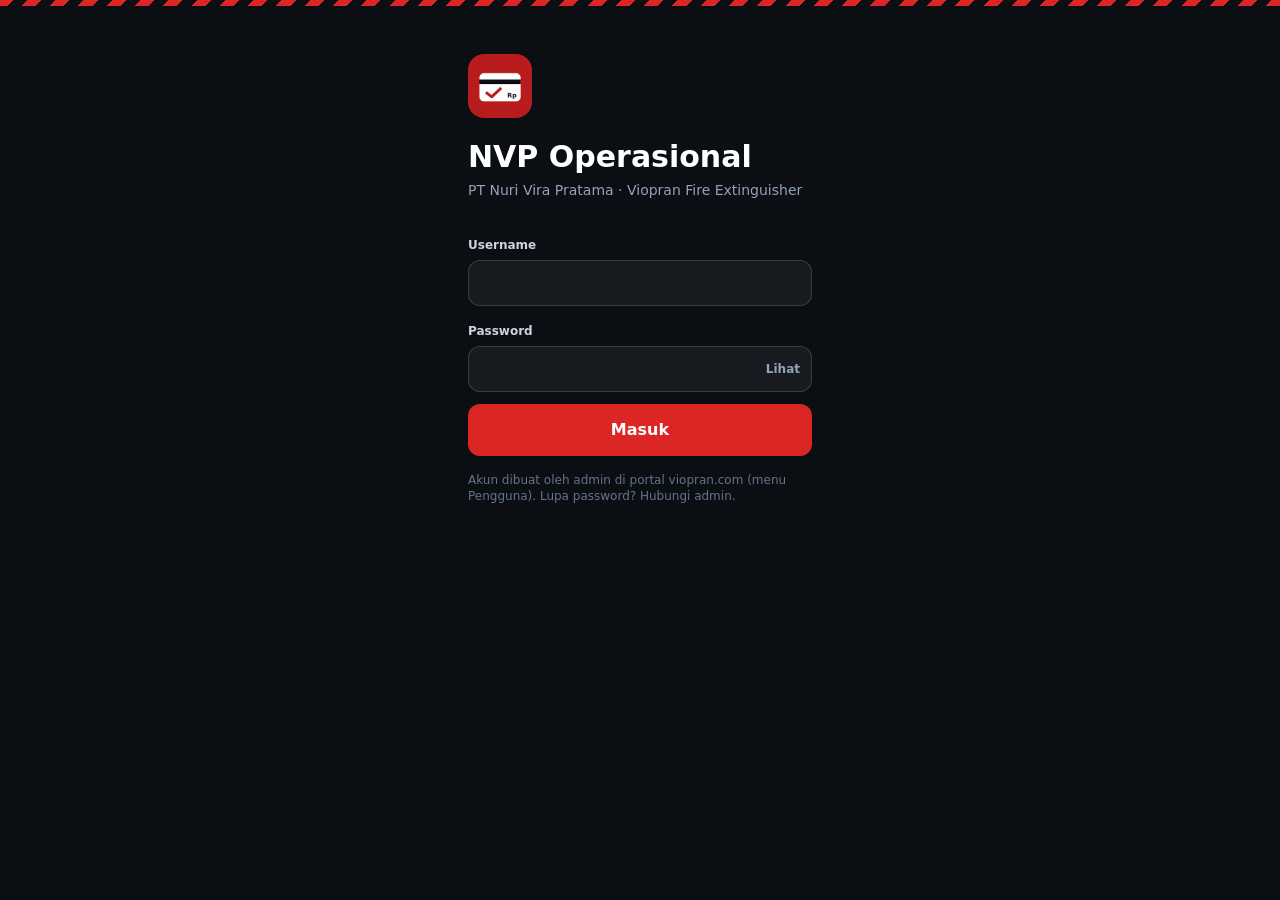
<file: app/index.html>
<!doctype html>
<html lang="id">
<head>
<meta charset="utf-8">
<meta name="viewport" content="width=device-width, initial-scale=1, viewport-fit=cover">
<title>NVP Operasional</title>
<meta name="description" content="Aplikasi operasional PT Nuri Vira Pratama: pemeriksaan APAR, pekerjaan refilling, pengajuan gaji dan pembayaran.">
<meta name="robots" content="noindex">
<meta name="theme-color" content="#0b0f14">
<link rel="preconnect" href="https://script.google.com" crossorigin>
<link rel="preconnect" href="https://script.googleusercontent.com" crossorigin>
<link rel="manifest" href="manifest.webmanifest">
<link rel="icon" href="icons/icon-192.png">
<link rel="apple-touch-icon" href="icons/apple-touch-icon.png">
<meta name="apple-mobile-web-app-capable" content="yes">
<meta name="mobile-web-app-capable" content="yes">
<meta name="apple-mobile-web-app-status-bar-style" content="black-translucent">
<meta name="apple-mobile-web-app-title" content="NVP Ops">
<link rel="stylesheet" href="styles.css">
</head>
<body class="bg-slate-100">
<div id="root"></div>
<noscript>Aktifkan JavaScript untuk memakai NVP Operasional.</noscript>
<script src="vendor/react.production.min.js"></script>
<script src="vendor/react-dom.production.min.js"></script>
<script src="../config.js"></script>
<script src="app.js"></script>
</body>
</html>
</file>
<file: app/styles.css>
*,:after,:before{--tw-border-spacing-x:0;--tw-border-spacing-y:0;--tw-translate-x:0;--tw-translate-y:0;--tw-rotate:0;--tw-skew-x:0;--tw-skew-y:0;--tw-scale-x:1;--tw-scale-y:1;--tw-pan-x: ;--tw-pan-y: ;--tw-pinch-zoom: ;--tw-scroll-snap-strictness:proximity;--tw-gradient-from-position: ;--tw-gradient-via-position: ;--tw-gradient-to-position: ;--tw-ordinal: ;--tw-slashed-zero: ;--tw-numeric-figure: ;--tw-numeric-spacing: ;--tw-numeric-fraction: ;--tw-ring-inset: ;--tw-ring-offset-width:0px;--tw-ring-offset-color:#fff;--tw-ring-color:rgba(59,130,246,.5);--tw-ring-offset-shadow:0 0 #0000;--tw-ring-shadow:0 0 #0000;--tw-shadow:0 0 #0000;--tw-shadow-colored:0 0 #0000;--tw-blur: ;--tw-brightness: ;--tw-contrast: ;--tw-grayscale: ;--tw-hue-rotate: ;--tw-invert: ;--tw-saturate: ;--tw-sepia: ;--tw-drop-shadow: ;--tw-backdrop-blur: ;--tw-backdrop-brightness: ;--tw-backdrop-contrast: ;--tw-backdrop-grayscale: ;--tw-backdrop-hue-rotate: ;--tw-backdrop-invert: ;--tw-backdrop-opacity: ;--tw-backdrop-saturate: ;--tw-backdrop-sepia: ;--tw-contain-size: ;--tw-contain-layout: ;--tw-contain-paint: ;--tw-contain-style: }::backdrop{--tw-border-spacing-x:0;--tw-border-spacing-y:0;--tw-translate-x:0;--tw-translate-y:0;--tw-rotate:0;--tw-skew-x:0;--tw-skew-y:0;--tw-scale-x:1;--tw-scale-y:1;--tw-pan-x: ;--tw-pan-y: ;--tw-pinch-zoom: ;--tw-scroll-snap-strictness:proximity;--tw-gradient-from-position: ;--tw-gradient-via-position: ;--tw-gradient-to-position: ;--tw-ordinal: ;--tw-slashed-zero: ;--tw-numeric-figure: ;--tw-numeric-spacing: ;--tw-numeric-fraction: ;--tw-ring-inset: ;--tw-ring-offset-width:0px;--tw-ring-offset-color:#fff;--tw-ring-color:rgba(59,130,246,.5);--tw-ring-offset-shadow:0 0 #0000;--tw-ring-shadow:0 0 #0000;--tw-shadow:0 0 #0000;--tw-shadow-colored:0 0 #0000;--tw-blur: ;--tw-brightness: ;--tw-contrast: ;--tw-grayscale: ;--tw-hue-rotate: ;--tw-invert: ;--tw-saturate: ;--tw-sepia: ;--tw-drop-shadow: ;--tw-backdrop-blur: ;--tw-backdrop-brightness: ;--tw-backdrop-contrast: ;--tw-backdrop-grayscale: ;--tw-backdrop-hue-rotate: ;--tw-backdrop-invert: ;--tw-backdrop-opacity: ;--tw-backdrop-saturate: ;--tw-backdrop-sepia: ;--tw-contain-size: ;--tw-contain-layout: ;--tw-contain-paint: ;--tw-contain-style: }/*! tailwindcss v3.4.17 | MIT License | https://tailwindcss.com*/*,:after,:before{box-sizing:border-box;border:0 solid #e5e7eb}:after,:before{--tw-content:""}:host,html{line-height:1.5;-webkit-text-size-adjust:100%;-moz-tab-size:4;-o-tab-size:4;tab-size:4;font-family:ui-sans-serif,system-ui,sans-serif,Apple Color Emoji,Segoe UI Emoji,Segoe UI Symbol,Noto Color Emoji;font-feature-settings:normal;font-variation-settings:normal;-webkit-tap-highlight-color:transparent}body{margin:0;line-height:inherit}hr{height:0;color:inherit;border-top-width:1px}abbr:where([title]){-webkit-text-decoration:underline dotted;text-decoration:underline dotted}h1,h2,h3,h4,h5,h6{font-size:inherit;font-weight:inherit}a{color:inherit;text-decoration:inherit}b,strong{font-weight:bolder}code,kbd,pre,samp{font-family:ui-monospace,SFMono-Regular,Menlo,Monaco,Consolas,Liberation Mono,Courier New,monospace;font-feature-settings:normal;font-variation-settings:normal;font-size:1em}small{font-size:80%}sub,sup{font-size:75%;line-height:0;position:relative;vertical-align:baseline}sub{bottom:-.25em}sup{top:-.5em}table{text-indent:0;border-color:inherit;border-collapse:collapse}button,input,optgroup,select,textarea{font-family:inherit;font-feature-settings:inherit;font-variation-settings:inherit;font-size:100%;font-weight:inherit;line-height:inherit;letter-spacing:inherit;color:inherit;margin:0;padding:0}button,select{text-transform:none}button,input:where([type=button]),input:where([type=reset]),input:where([type=submit]){-webkit-appearance:button;background-color:transparent;background-image:none}:-moz-focusring{outline:auto}:-moz-ui-invalid{box-shadow:none}progress{vertical-align:baseline}::-webkit-inner-spin-button,::-webkit-outer-spin-button{height:auto}[type=search]{-webkit-appearance:textfield;outline-offset:-2px}::-webkit-search-decoration{-webkit-appearance:none}::-webkit-file-upload-button{-webkit-appearance:button;font:inherit}summary{display:list-item}blockquote,dd,dl,figure,h1,h2,h3,h4,h5,h6,hr,p,pre{margin:0}fieldset{margin:0}fieldset,legend{padding:0}menu,ol,ul{list-style:none;margin:0;padding:0}dialog{padding:0}textarea{resize:vertical}input::-moz-placeholder,textarea::-moz-placeholder{opacity:1;color:#9ca3af}input::placeholder,textarea::placeholder{opacity:1;color:#9ca3af}[role=button],button{cursor:pointer}:disabled{cursor:default}audio,canvas,embed,iframe,img,object,svg,video{display:block;vertical-align:middle}img,video{max-width:100%;height:auto}[hidden]:where(:not([hidden=until-found])){display:none}.pointer-events-none{pointer-events:none}.visible{visibility:visible}.fixed{position:fixed}.absolute{position:absolute}.relative{position:relative}.sticky{position:sticky}.inset-0{inset:0}.inset-x-0{left:0;right:0}.-left-\[7px\]{left:-7px}.-right-10{right:-2.5rem}.-top-10{top:-2.5rem}.bottom-0{bottom:0}.bottom-24{bottom:6rem}.left-0{left:0}.left-1\/2{left:50%}.right-0{right:0}.right-0\.5{right:.125rem}.right-1{right:.25rem}.right-3{right:.75rem}.right-\[20\%\]{right:20%}.top-0{top:0}.top-0\.5{top:.125rem}.top-1{top:.25rem}.top-1\.5{top:.375rem}.top-1\/2{top:50%}.top-3{top:.75rem}.z-20{z-index:20}.z-30{z-index:30}.z-40{z-index:40}.z-50{z-index:50}.-mx-4{margin-left:-1rem;margin-right:-1rem}.mx-auto{margin-left:auto;margin-right:auto}.-mt-2{margin-top:-.5rem}.-mt-5{margin-top:-1.25rem}.mb-1\.5{margin-bottom:.375rem}.mb-12{margin-bottom:3rem}.mb-2{margin-bottom:.5rem}.mb-3{margin-bottom:.75rem}.mb-4{margin-bottom:1rem}.ml-1\.5{margin-left:.375rem}.mt-0\.5{margin-top:.125rem}.mt-1{margin-top:.25rem}.mt-1\.5{margin-top:.375rem}.mt-2{margin-top:.5rem}.mt-2\.5{margin-top:.625rem}.mt-3{margin-top:.75rem}.mt-4{margin-top:1rem}.mt-5{margin-top:1.25rem}.mt-8{margin-top:2rem}.block{display:block}.inline-block{display:inline-block}.flex{display:flex}.inline-flex{display:inline-flex}.table{display:table}.grid{display:grid}.hidden{display:none}.aspect-\[4\/3\]{aspect-ratio:4/3}.aspect-square{aspect-ratio:1/1}.h-1{height:.25rem}.h-1\.5{height:.375rem}.h-10{height:2.5rem}.h-11{height:2.75rem}.h-12{height:3rem}.h-14{height:3.5rem}.h-16{height:4rem}.h-2{height:.5rem}.h-2\.5{height:.625rem}.h-3{height:.75rem}.h-4{height:1rem}.h-40{height:10rem}.h-5{height:1.25rem}.h-6{height:1.5rem}.h-7{height:1.75rem}.h-8{height:2rem}.h-\[18px\]{height:18px}.h-\[22px\]{height:22px}.h-\[56px\]{height:56px}.h-\[72px\]{height:72px}.h-auto{height:auto}.h-full{height:100%}.min-h-0{min-height:0}.min-h-screen{min-height:100vh}.w-10{width:2.5rem}.w-11{width:2.75rem}.w-12{width:3rem}.w-14{width:3.5rem}.w-16{width:4rem}.w-2{width:.5rem}.w-2\.5{width:.625rem}.w-3{width:.75rem}.w-36{width:9rem}.w-4{width:1rem}.w-40{width:10rem}.w-48{width:12rem}.w-5{width:1.25rem}.w-6{width:1.5rem}.w-8{width:2rem}.w-\[56px\]{width:56px}.w-\[72px\]{width:72px}.w-full{width:100%}.min-w-0{min-width:0}.min-w-\[18px\]{min-width:18px}.min-w-\[22px\]{min-width:22px}.min-w-\[520px\]{min-width:520px}.min-w-\[640px\]{min-width:640px}.max-w-\[800px\]{max-width:800px}.max-w-\[90vw\]{max-width:90vw}.max-w-lg{max-width:32rem}.max-w-sm{max-width:24rem}.flex-1{flex:1 1 0%}.shrink-0{flex-shrink:0}.border-collapse{border-collapse:collapse}.-translate-x-1\/2{--tw-translate-x:-50%}.-translate-x-1\/2,.-translate-y-1\/2{transform:translate(var(--tw-translate-x),var(--tw-translate-y)) rotate(var(--tw-rotate)) skewX(var(--tw-skew-x)) skewY(var(--tw-skew-y)) scaleX(var(--tw-scale-x)) scaleY(var(--tw-scale-y))}.-translate-y-1\/2{--tw-translate-y:-50%}.rotate-90{--tw-rotate:90deg;transform:translate(var(--tw-translate-x),var(--tw-translate-y)) rotate(var(--tw-rotate)) skewX(var(--tw-skew-x)) skewY(var(--tw-skew-y)) scaleX(var(--tw-scale-x)) scaleY(var(--tw-scale-y))}.cursor-pointer{cursor:pointer}.grid-cols-1{grid-template-columns:repeat(1,minmax(0,1fr))}.grid-cols-2{grid-template-columns:repeat(2,minmax(0,1fr))}.grid-cols-3{grid-template-columns:repeat(3,minmax(0,1fr))}.grid-cols-4{grid-template-columns:repeat(4,minmax(0,1fr))}.grid-cols-5{grid-template-columns:repeat(5,minmax(0,1fr))}.grid-cols-\[1fr_130px_auto\]{grid-template-columns:1fr 130px auto}.grid-cols-\[1fr_96px\]{grid-template-columns:1fr 96px}.flex-col{flex-direction:column}.flex-wrap{flex-wrap:wrap}.items-start{align-items:flex-start}.items-end{align-items:flex-end}.items-center{align-items:center}.justify-end{justify-content:flex-end}.justify-center{justify-content:center}.justify-between{justify-content:space-between}.gap-1{gap:.25rem}.gap-1\.5{gap:.375rem}.gap-2{gap:.5rem}.gap-2\.5{gap:.625rem}.gap-3{gap:.75rem}.gap-4{gap:1rem}.space-y-1>:not([hidden])~:not([hidden]){--tw-space-y-reverse:0;margin-top:calc(.25rem*(1 - var(--tw-space-y-reverse)));margin-bottom:calc(.25rem*var(--tw-space-y-reverse))}.space-y-2>:not([hidden])~:not([hidden]){--tw-space-y-reverse:0;margin-top:calc(.5rem*(1 - var(--tw-space-y-reverse)));margin-bottom:calc(.5rem*var(--tw-space-y-reverse))}.space-y-2\.5>:not([hidden])~:not([hidden]){--tw-space-y-reverse:0;margin-top:calc(.625rem*(1 - var(--tw-space-y-reverse)));margin-bottom:calc(.625rem*var(--tw-space-y-reverse))}.space-y-3>:not([hidden])~:not([hidden]){--tw-space-y-reverse:0;margin-top:calc(.75rem*(1 - var(--tw-space-y-reverse)));margin-bottom:calc(.75rem*var(--tw-space-y-reverse))}.space-y-4>:not([hidden])~:not([hidden]){--tw-space-y-reverse:0;margin-top:calc(1rem*(1 - var(--tw-space-y-reverse)));margin-bottom:calc(1rem*var(--tw-space-y-reverse))}.space-y-5>:not([hidden])~:not([hidden]){--tw-space-y-reverse:0;margin-top:calc(1.25rem*(1 - var(--tw-space-y-reverse)));margin-bottom:calc(1.25rem*var(--tw-space-y-reverse))}.divide-y>:not([hidden])~:not([hidden]){--tw-divide-y-reverse:0;border-top-width:calc(1px*(1 - var(--tw-divide-y-reverse)));border-bottom-width:calc(1px*var(--tw-divide-y-reverse))}.divide-slate-100>:not([hidden])~:not([hidden]){--tw-divide-opacity:1;border-color:rgb(241 245 249/var(--tw-divide-opacity,1))}.overflow-hidden{overflow:hidden}.overflow-x-auto{overflow-x:auto}.overflow-x-hidden{overflow-x:hidden}.truncate{overflow:hidden;text-overflow:ellipsis}.truncate,.whitespace-nowrap{white-space:nowrap}.break-words{overflow-wrap:break-word}.rounded-2xl{border-radius:1rem}.rounded-3xl{border-radius:1.5rem}.rounded-full{border-radius:9999px}.rounded-lg{border-radius:.5rem}.rounded-xl{border-radius:.75rem}.border{border-width:1px}.border-2{border-width:2px}.border-4{border-width:4px}.border-b{border-bottom-width:1px}.border-b-\[3px\]{border-bottom-width:3px}.border-l-2{border-left-width:2px}.border-l-4{border-left-width:4px}.border-t{border-top-width:1px}.border-dashed{border-style:dashed}.border-amber-200{--tw-border-opacity:1;border-color:rgb(253 230 138/var(--tw-border-opacity,1))}.border-amber-300{--tw-border-opacity:1;border-color:rgb(252 211 77/var(--tw-border-opacity,1))}.border-blue-200{--tw-border-opacity:1;border-color:rgb(191 219 254/var(--tw-border-opacity,1))}.border-emerald-200{--tw-border-opacity:1;border-color:rgb(167 243 208/var(--tw-border-opacity,1))}.border-emerald-600{--tw-border-opacity:1;border-color:rgb(5 150 105/var(--tw-border-opacity,1))}.border-orange-200{--tw-border-opacity:1;border-color:rgb(254 215 170/var(--tw-border-opacity,1))}.border-red-100{--tw-border-opacity:1;border-color:rgb(254 226 226/var(--tw-border-opacity,1))}.border-red-200{--tw-border-opacity:1;border-color:rgb(254 202 202/var(--tw-border-opacity,1))}.border-red-300{--tw-border-opacity:1;border-color:rgb(252 165 165/var(--tw-border-opacity,1))}.border-red-400{--tw-border-opacity:1;border-color:rgb(248 113 113/var(--tw-border-opacity,1))}.border-red-500{--tw-border-opacity:1;border-color:rgb(239 68 68/var(--tw-border-opacity,1))}.border-red-600{--tw-border-opacity:1;border-color:rgb(220 38 38/var(--tw-border-opacity,1))}.border-rose-200{--tw-border-opacity:1;border-color:rgb(254 205 211/var(--tw-border-opacity,1))}.border-rose-300{--tw-border-opacity:1;border-color:rgb(253 164 175/var(--tw-border-opacity,1))}.border-rose-600{--tw-border-opacity:1;border-color:rgb(225 29 72/var(--tw-border-opacity,1))}.border-sky-200{--tw-border-opacity:1;border-color:rgb(186 230 253/var(--tw-border-opacity,1))}.border-slate-100{--tw-border-opacity:1;border-color:rgb(241 245 249/var(--tw-border-opacity,1))}.border-slate-200{--tw-border-opacity:1;border-color:rgb(226 232 240/var(--tw-border-opacity,1))}.border-slate-300{--tw-border-opacity:1;border-color:rgb(203 213 225/var(--tw-border-opacity,1))}.border-slate-400{--tw-border-opacity:1;border-color:rgb(148 163 184/var(--tw-border-opacity,1))}.border-slate-800{--tw-border-opacity:1;border-color:rgb(30 41 59/var(--tw-border-opacity,1))}.border-slate-900{--tw-border-opacity:1;border-color:rgb(15 23 42/var(--tw-border-opacity,1))}.border-violet-200{--tw-border-opacity:1;border-color:rgb(221 214 254/var(--tw-border-opacity,1))}.border-white{--tw-border-opacity:1;border-color:rgb(255 255 255/var(--tw-border-opacity,1))}.border-white\/10{border-color:hsla(0,0%,100%,.1)}.border-white\/15{border-color:hsla(0,0%,100%,.15)}.border-white\/30{border-color:hsla(0,0%,100%,.3)}.bg-amber-100{--tw-bg-opacity:1;background-color:rgb(254 243 199/var(--tw-bg-opacity,1))}.bg-amber-50{--tw-bg-opacity:1;background-color:rgb(255 251 235/var(--tw-bg-opacity,1))}.bg-amber-500{--tw-bg-opacity:1;background-color:rgb(245 158 11/var(--tw-bg-opacity,1))}.bg-amber-600{--tw-bg-opacity:1;background-color:rgb(217 119 6/var(--tw-bg-opacity,1))}.bg-black{--tw-bg-opacity:1;background-color:rgb(0 0 0/var(--tw-bg-opacity,1))}.bg-black\/55{background-color:rgba(0,0,0,.55)}.bg-black\/60{background-color:rgba(0,0,0,.6)}.bg-blue-50{--tw-bg-opacity:1;background-color:rgb(239 246 255/var(--tw-bg-opacity,1))}.bg-blue-600{--tw-bg-opacity:1;background-color:rgb(37 99 235/var(--tw-bg-opacity,1))}.bg-emerald-50{--tw-bg-opacity:1;background-color:rgb(236 253 245/var(--tw-bg-opacity,1))}.bg-emerald-500{--tw-bg-opacity:1;background-color:rgb(16 185 129/var(--tw-bg-opacity,1))}.bg-emerald-600{--tw-bg-opacity:1;background-color:rgb(5 150 105/var(--tw-bg-opacity,1))}.bg-orange-50{--tw-bg-opacity:1;background-color:rgb(255 247 237/var(--tw-bg-opacity,1))}.bg-red-100{--tw-bg-opacity:1;background-color:rgb(254 226 226/var(--tw-bg-opacity,1))}.bg-red-50{--tw-bg-opacity:1;background-color:rgb(254 242 242/var(--tw-bg-opacity,1))}.bg-red-50\/40{background-color:hsla(0,86%,97%,.4)}.bg-red-50\/60{background-color:hsla(0,86%,97%,.6)}.bg-red-600{--tw-bg-opacity:1;background-color:rgb(220 38 38/var(--tw-bg-opacity,1))}.bg-red-600\/25{background-color:rgba(220,38,38,.25)}.bg-rose-50{--tw-bg-opacity:1;background-color:rgb(255 241 242/var(--tw-bg-opacity,1))}.bg-rose-600{--tw-bg-opacity:1;background-color:rgb(225 29 72/var(--tw-bg-opacity,1))}.bg-sky-50{--tw-bg-opacity:1;background-color:rgb(240 249 255/var(--tw-bg-opacity,1))}.bg-slate-100{--tw-bg-opacity:1;background-color:rgb(241 245 249/var(--tw-bg-opacity,1))}.bg-slate-200{--tw-bg-opacity:1;background-color:rgb(226 232 240/var(--tw-bg-opacity,1))}.bg-slate-300{--tw-bg-opacity:1;background-color:rgb(203 213 225/var(--tw-bg-opacity,1))}.bg-slate-50{--tw-bg-opacity:1;background-color:rgb(248 250 252/var(--tw-bg-opacity,1))}.bg-slate-800{--tw-bg-opacity:1;background-color:rgb(30 41 59/var(--tw-bg-opacity,1))}.bg-slate-900{--tw-bg-opacity:1;background-color:rgb(15 23 42/var(--tw-bg-opacity,1))}.bg-violet-50{--tw-bg-opacity:1;background-color:rgb(245 243 255/var(--tw-bg-opacity,1))}.bg-white{--tw-bg-opacity:1;background-color:rgb(255 255 255/var(--tw-bg-opacity,1))}.bg-white\/10{background-color:hsla(0,0%,100%,.1)}.bg-white\/5{background-color:hsla(0,0%,100%,.05)}.bg-white\/60{background-color:hsla(0,0%,100%,.6)}.object-contain{-o-object-fit:contain;object-fit:contain}.object-cover{-o-object-fit:cover;object-fit:cover}.p-1{padding:.25rem}.p-2{padding:.5rem}.p-2\.5{padding:.625rem}.p-3{padding:.75rem}.p-3\.5{padding:.875rem}.p-4{padding:1rem}.p-5{padding:1.25rem}.p-6{padding:1.5rem}.px-1{padding-left:.25rem;padding-right:.25rem}.px-1\.5{padding-left:.375rem;padding-right:.375rem}.px-2{padding-left:.5rem;padding-right:.5rem}.px-2\.5{padding-left:.625rem;padding-right:.625rem}.px-3{padding-left:.75rem;padding-right:.75rem}.px-3\.5{padding-left:.875rem;padding-right:.875rem}.px-4{padding-left:1rem;padding-right:1rem}.px-5{padding-left:1.25rem;padding-right:1.25rem}.py-0\.5{padding-top:.125rem;padding-bottom:.125rem}.py-1{padding-top:.25rem;padding-bottom:.25rem}.py-1\.5{padding-top:.375rem;padding-bottom:.375rem}.py-12{padding-top:3rem;padding-bottom:3rem}.py-2{padding-top:.5rem;padding-bottom:.5rem}.py-2\.5{padding-top:.625rem;padding-bottom:.625rem}.py-3{padding-top:.75rem;padding-bottom:.75rem}.py-3\.5{padding-top:.875rem;padding-bottom:.875rem}.py-4{padding-top:1rem;padding-bottom:1rem}.pb-0\.5{padding-bottom:.125rem}.pb-2\.5{padding-bottom:.625rem}.pb-28{padding-bottom:7rem}.pb-3{padding-bottom:.75rem}.pl-1\.5{padding-left:.375rem}.pl-4{padding-left:1rem}.pr-16{padding-right:4rem}.pr-2{padding-right:.5rem}.pr-3\.5{padding-right:.875rem}.pt-1{padding-top:.25rem}.pt-2{padding-top:.5rem}.pt-3{padding-top:.75rem}.pt-4{padding-top:1rem}.text-left{text-align:left}.text-center{text-align:center}.text-right{text-align:right}.font-mono{font-family:ui-monospace,SFMono-Regular,Menlo,Monaco,Consolas,Liberation Mono,Courier New,monospace}.text-2xl{font-size:1.5rem;line-height:2rem}.text-3xl{font-size:1.875rem;line-height:2.25rem}.text-\[10px\]{font-size:10px}.text-\[11px\]{font-size:11px}.text-\[12px\]{font-size:12px}.text-\[15px\]{font-size:15px}.text-\[9px\]{font-size:9px}.text-base{font-size:1rem;line-height:1.5rem}.text-lg{font-size:1.125rem;line-height:1.75rem}.text-sm{font-size:.875rem;line-height:1.25rem}.text-xl{font-size:1.25rem;line-height:1.75rem}.text-xs{font-size:.75rem;line-height:1rem}.font-black{font-weight:900}.font-bold{font-weight:700}.font-medium{font-weight:500}.font-semibold{font-weight:600}.uppercase{text-transform:uppercase}.normal-case{text-transform:none}.tabular-nums{--tw-numeric-spacing:tabular-nums;font-variant-numeric:var(--tw-ordinal) var(--tw-slashed-zero) var(--tw-numeric-figure) var(--tw-numeric-spacing) var(--tw-numeric-fraction)}.leading-\[18px\]{line-height:18px}.leading-\[22px\]{line-height:22px}.leading-snug{line-height:1.375}.leading-tight{line-height:1.25}.tracking-normal{letter-spacing:0}.tracking-wide{letter-spacing:.025em}.tracking-widest{letter-spacing:.1em}.text-amber-300{--tw-text-opacity:1;color:rgb(252 211 77/var(--tw-text-opacity,1))}.text-amber-500{--tw-text-opacity:1;color:rgb(245 158 11/var(--tw-text-opacity,1))}.text-amber-600{--tw-text-opacity:1;color:rgb(217 119 6/var(--tw-text-opacity,1))}.text-amber-700{--tw-text-opacity:1;color:rgb(180 83 9/var(--tw-text-opacity,1))}.text-amber-800{--tw-text-opacity:1;color:rgb(146 64 14/var(--tw-text-opacity,1))}.text-amber-900{--tw-text-opacity:1;color:rgb(120 53 15/var(--tw-text-opacity,1))}.text-blue-600{--tw-text-opacity:1;color:rgb(37 99 235/var(--tw-text-opacity,1))}.text-blue-700{--tw-text-opacity:1;color:rgb(29 78 216/var(--tw-text-opacity,1))}.text-blue-900{--tw-text-opacity:1;color:rgb(30 58 138/var(--tw-text-opacity,1))}.text-emerald-600{--tw-text-opacity:1;color:rgb(5 150 105/var(--tw-text-opacity,1))}.text-emerald-700{--tw-text-opacity:1;color:rgb(4 120 87/var(--tw-text-opacity,1))}.text-orange-900{--tw-text-opacity:1;color:rgb(124 45 18/var(--tw-text-opacity,1))}.text-red-300{--tw-text-opacity:1;color:rgb(252 165 165/var(--tw-text-opacity,1))}.text-red-600{--tw-text-opacity:1;color:rgb(220 38 38/var(--tw-text-opacity,1))}.text-red-700{--tw-text-opacity:1;color:rgb(185 28 28/var(--tw-text-opacity,1))}.text-red-800{--tw-text-opacity:1;color:rgb(153 27 27/var(--tw-text-opacity,1))}.text-rose-300{--tw-text-opacity:1;color:rgb(253 164 175/var(--tw-text-opacity,1))}.text-rose-600{--tw-text-opacity:1;color:rgb(225 29 72/var(--tw-text-opacity,1))}.text-rose-700{--tw-text-opacity:1;color:rgb(190 18 60/var(--tw-text-opacity,1))}.text-slate-300{--tw-text-opacity:1;color:rgb(203 213 225/var(--tw-text-opacity,1))}.text-slate-400{--tw-text-opacity:1;color:rgb(148 163 184/var(--tw-text-opacity,1))}.text-slate-500{--tw-text-opacity:1;color:rgb(100 116 139/var(--tw-text-opacity,1))}.text-slate-600{--tw-text-opacity:1;color:rgb(71 85 105/var(--tw-text-opacity,1))}.text-slate-700{--tw-text-opacity:1;color:rgb(51 65 85/var(--tw-text-opacity,1))}.text-slate-800{--tw-text-opacity:1;color:rgb(30 41 59/var(--tw-text-opacity,1))}.text-slate-900{--tw-text-opacity:1;color:rgb(15 23 42/var(--tw-text-opacity,1))}.text-violet-600{--tw-text-opacity:1;color:rgb(124 58 237/var(--tw-text-opacity,1))}.text-violet-700{--tw-text-opacity:1;color:rgb(109 40 217/var(--tw-text-opacity,1))}.text-violet-800{--tw-text-opacity:1;color:rgb(91 33 182/var(--tw-text-opacity,1))}.text-violet-900{--tw-text-opacity:1;color:rgb(76 29 149/var(--tw-text-opacity,1))}.text-white{--tw-text-opacity:1;color:rgb(255 255 255/var(--tw-text-opacity,1))}.placeholder-slate-500::-moz-placeholder{--tw-placeholder-opacity:1;color:rgb(100 116 139/var(--tw-placeholder-opacity,1))}.placeholder-slate-500::placeholder{--tw-placeholder-opacity:1;color:rgb(100 116 139/var(--tw-placeholder-opacity,1))}.accent-red-600{accent-color:#dc2626}.shadow-lg{--tw-shadow:0 10px 15px -3px rgba(0,0,0,.1),0 4px 6px -4px rgba(0,0,0,.1);--tw-shadow-colored:0 10px 15px -3px var(--tw-shadow-color),0 4px 6px -4px var(--tw-shadow-color)}.shadow-lg,.shadow-sm{box-shadow:var(--tw-ring-offset-shadow,0 0 #0000),var(--tw-ring-shadow,0 0 #0000),var(--tw-shadow)}.shadow-sm{--tw-shadow:0 1px 2px 0 rgba(0,0,0,.05);--tw-shadow-colored:0 1px 2px 0 var(--tw-shadow-color)}.shadow-xl{--tw-shadow:0 20px 25px -5px rgba(0,0,0,.1),0 8px 10px -6px rgba(0,0,0,.1);--tw-shadow-colored:0 20px 25px -5px var(--tw-shadow-color),0 8px 10px -6px var(--tw-shadow-color);box-shadow:var(--tw-ring-offset-shadow,0 0 #0000),var(--tw-ring-shadow,0 0 #0000),var(--tw-shadow)}.shadow-red-600\/30{--tw-shadow-color:rgba(220,38,38,.3);--tw-shadow:var(--tw-shadow-colored)}.outline-none{outline:2px solid transparent;outline-offset:2px}.filter{filter:var(--tw-blur) var(--tw-brightness) var(--tw-contrast) var(--tw-grayscale) var(--tw-hue-rotate) var(--tw-invert) var(--tw-saturate) var(--tw-sepia) var(--tw-drop-shadow)}body,html{font-family:Inter,system-ui,-apple-system,Segoe UI,Roboto,sans-serif;-webkit-tap-highlight-color:transparent}.bg-ink{background:#0b0f14}.hazard{background:repeating-linear-gradient(-45deg,#dc2626 0 10px,#0b0f14 10px 20px)}button,input,select,textarea{font:inherit}@media print{@page{size:A4;margin:12mm}.no-print{display:none!important}.min-h-screen,body{background:#fff!important}.print-page{box-shadow:none!important;padding:0!important;max-width:none!important}.avoid-break{-moz-column-break-inside:avoid;break-inside:avoid}*{-webkit-print-color-adjust:exact;print-color-adjust:exact}}.last\:border-0:last-child{border-width:0}.hover\:bg-white\/10:hover{background-color:hsla(0,0%,100%,.1)}.focus\:ring-2:focus{--tw-ring-offset-shadow:var(--tw-ring-inset) 0 0 0 var(--tw-ring-offset-width) var(--tw-ring-offset-color);--tw-ring-shadow:var(--tw-ring-inset) 0 0 0 calc(2px + var(--tw-ring-offset-width)) var(--tw-ring-color);box-shadow:var(--tw-ring-offset-shadow),var(--tw-ring-shadow),var(--tw-shadow,0 0 #0000)}.focus\:ring-red-500:focus{--tw-ring-opacity:1;--tw-ring-color:rgb(239 68 68/var(--tw-ring-opacity,1))}.active\:bg-slate-50:active{--tw-bg-opacity:1;background-color:rgb(248 250 252/var(--tw-bg-opacity,1))}.disabled\:opacity-40:disabled{opacity:.4}.disabled\:opacity-60:disabled{opacity:.6}@media print{.print\:min-w-0{min-width:0}.print\:overflow-visible{overflow:visible}}
</file>
